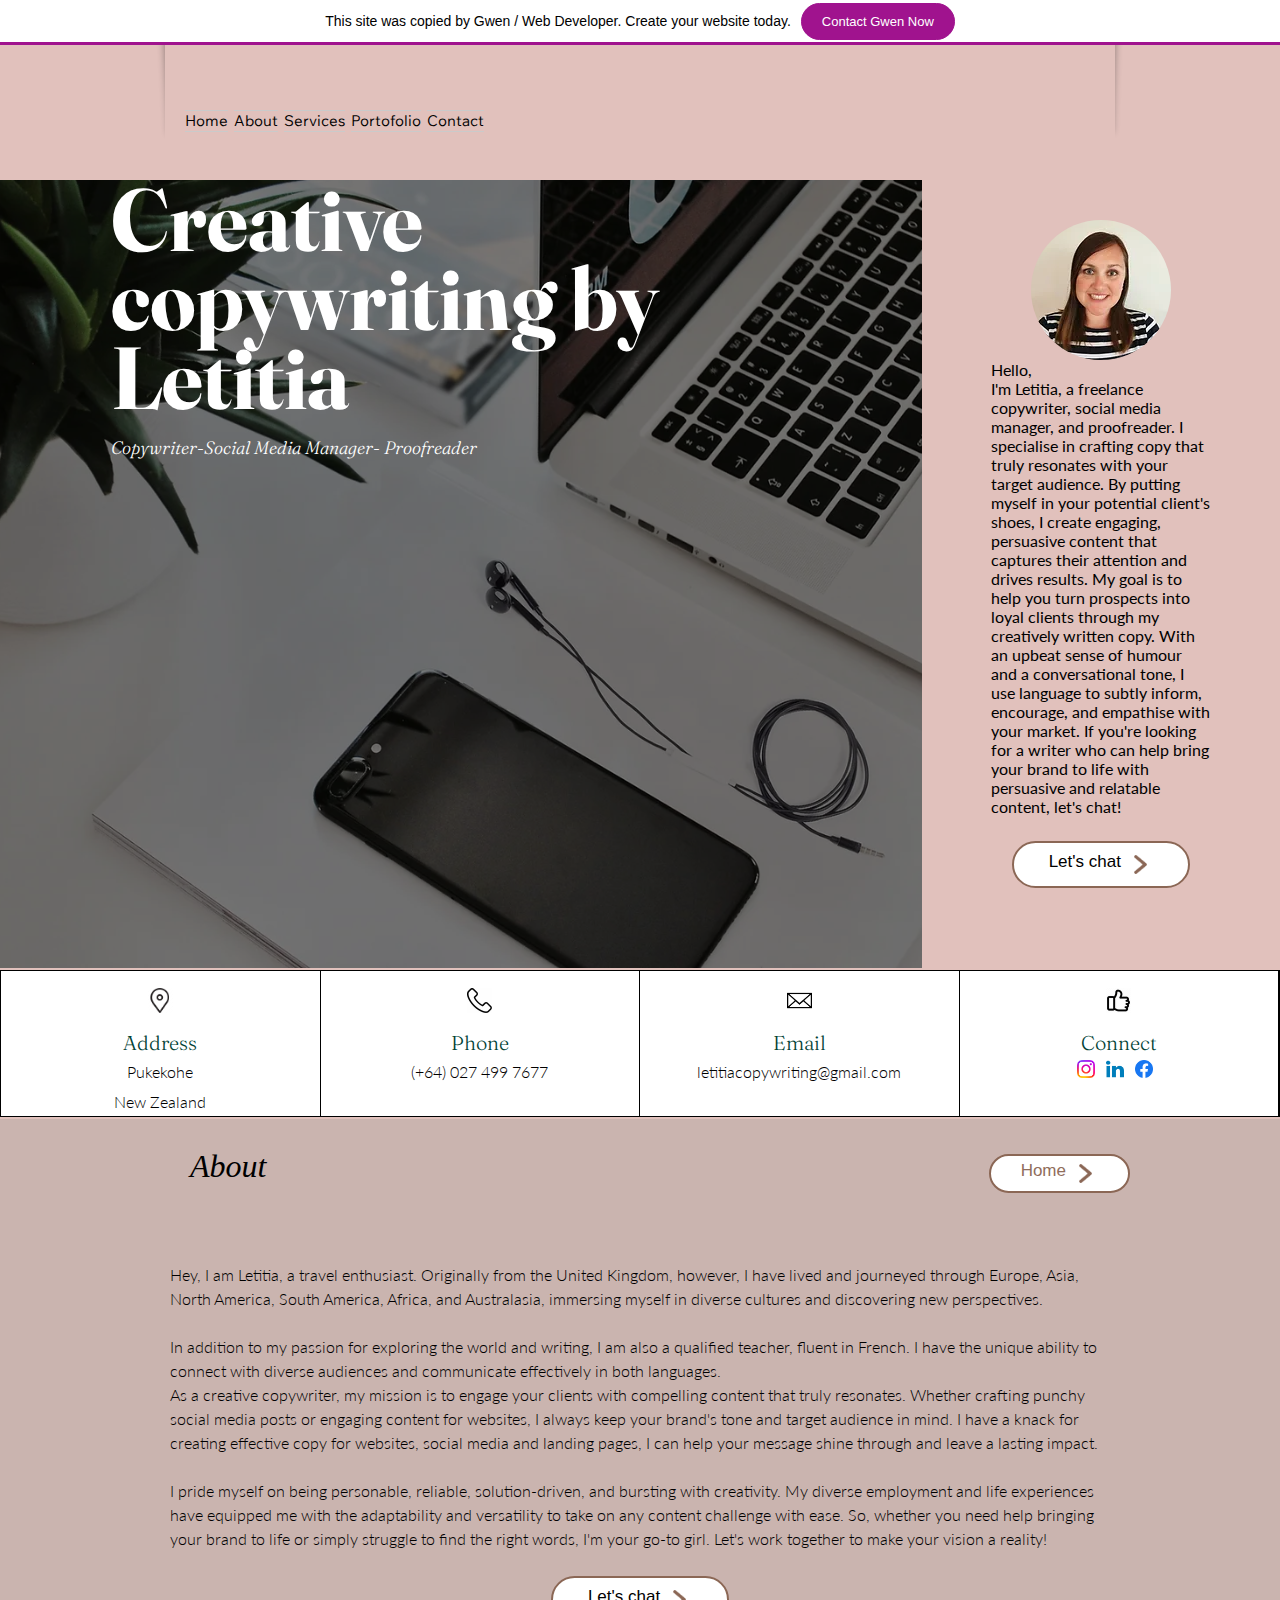
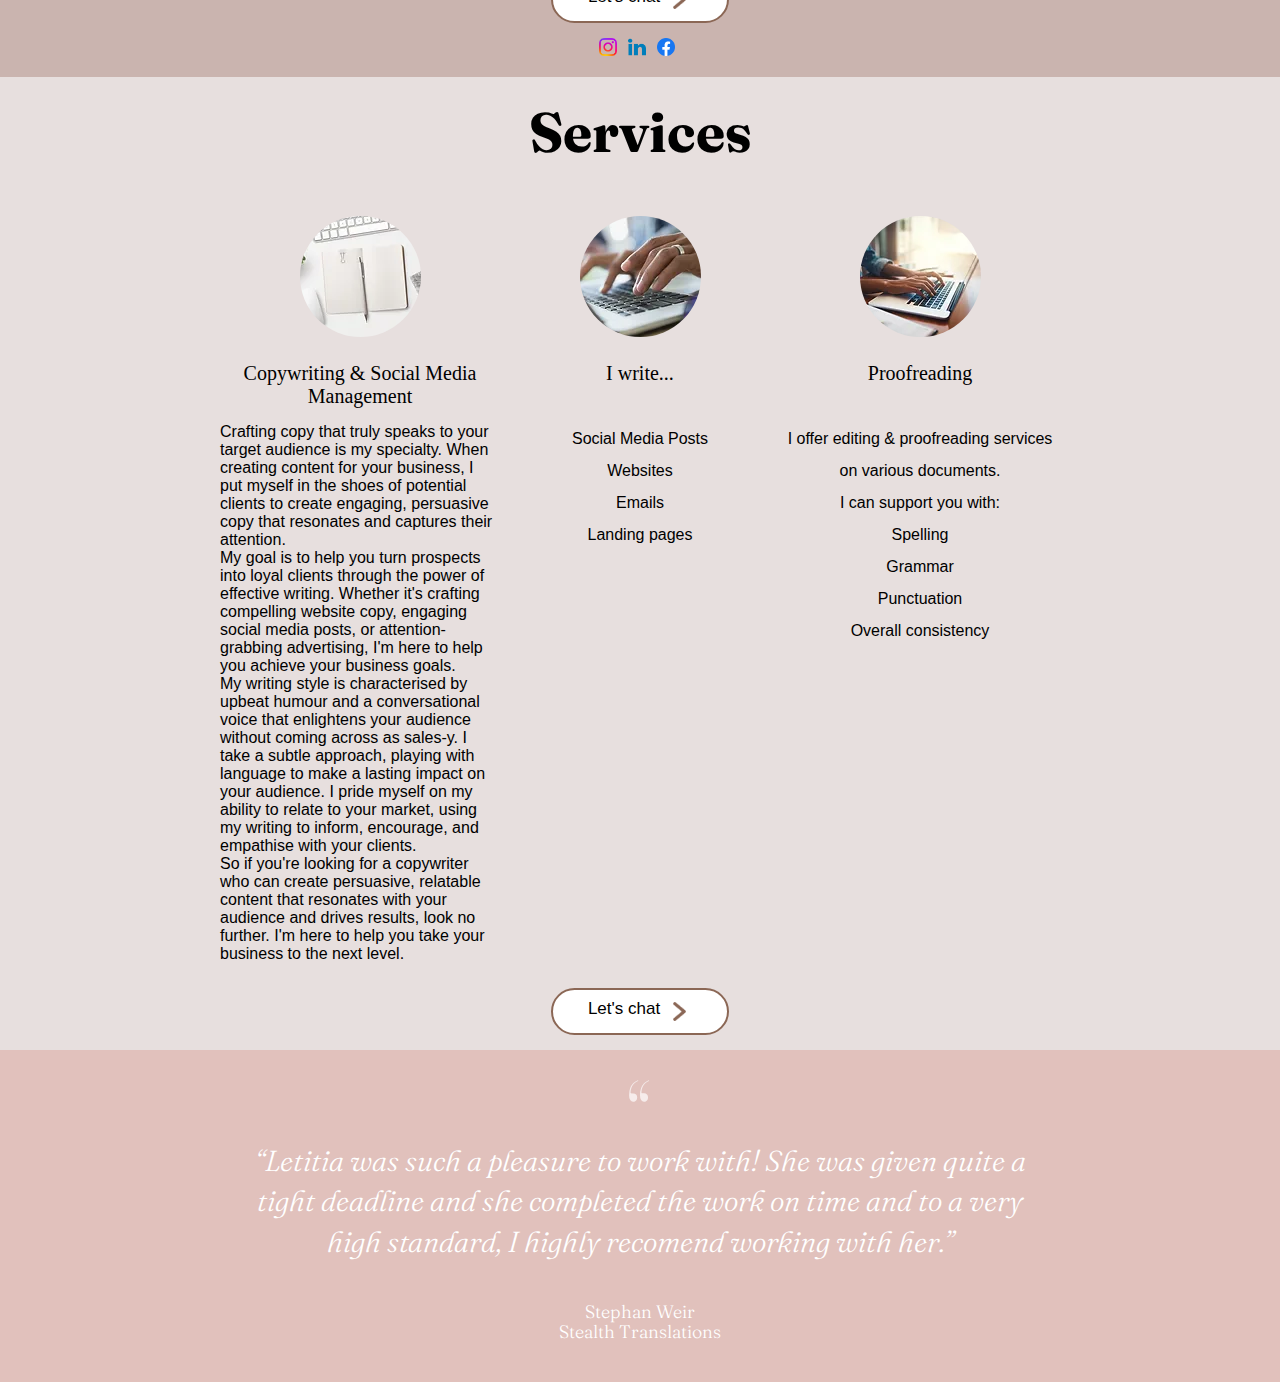
<file: index.html>
<!DOCTYPE html>
<html lang="en">
    <head>
      <title>
        Home
      </title>

      <link rel="preconnect" href="https://fonts.googleapis.com">
      <link rel="preconnect" href="https://fonts.gstatic.com" crossorigin>
      <link href="https://fonts.googleapis.com/css2?family=Fraunces:wght@300;400;700&family=Lato:ital,wght@0,300;0,400;1,400&family=Wix+Madefor+Text&amily=Playfair+Display&display=swap" rel="stylesheet">

      <link rel="stylesheet" type="text/css" href="styles.css" />
    </head>
    <body>
      <!-- header to introduce myself -->
      
      <a class="link-github" href="https://github.com/Gwen-lego">
        <header>
          This site was copied by Gwen / Web Developer. Create your website today.
        <span class="contact-gwen">
          Contact Gwen Now
        </span>
        </header>
      </a>
      <!-- navigation bar -->
      <nav>
        <div class="nav-menu shadow">
          <a class="link home" id="Home" href="index.html#Home">Home</a>
          <a class="link about" href="#about-me-container">About</a>
          <a class="link services" href="#services">Services</a>
          <a class="link portofolio" href="portofolio.html#Portofolio">Portofolio</a>
          <a class="link contact" href="contact.html#Contact">Contact</a>
          
        </div>
      </nav>

      <!-- main content photo title and profile description on the side-->
      <main>
        <div class="main-picture-container">
          <div class="website-title">
            <h1>
              Creative copywriting by Letitia </h1>
            <p>Copywriter-Social Media Manager- Proofreader</p>
          </div>
        </div>

        <div class="profile">
          <img class="profile-picture" src="images/Letitia-picture.webp" alt="Letitia profile picture">
          <p>
            Hello,
            <br />
            I'm Letitia, a freelance copywriter, social media manager, and proofreader. I specialise in crafting copy that truly resonates with your target audience. By putting myself in your potential client's shoes, I create engaging, persuasive content that captures their attention and drives results.
            My goal is to help you turn prospects into loyal clients through my creatively written copy. With an upbeat sense of humour and a conversational tone, I use language to subtly inform, encourage, and empathise with your market.
            If you're looking for a writer who can help bring your brand to life with persuasive and relatable content, let's chat!
          </p>
          <div class="chat-button-container">
            <a class="chat-window" href="">
              <button class="chat-button">
                Let's chat
                <img class="right-arrow" src="images/right-arrow.png" alt="right arrow">
              </button>
            </a> 
          </div>
        </div>
      </main>

      <!-- media, contacts -->

      <div class="media">
        <div class="item">
          <img class="icons" src="images/geolocation.png" alt="address icon">
        </div>
        <div class="item">
          <img class="icons" src="images/phone.png" alt="phone icon">
        </div>
        <div class="item">
          <img class="icons" src="images/mail.png" alt="mail icon">
        </div>
        <div class="item">
          <img class="icons" src="images/thumbs up.png" alt="thumbs up icon">
        </div>
        <div class="item">
          <h2>
            Address
          </h2>
        </div>
        <div class="item">
          <h2>
            Phone
          </h2>
        </div>
        <div class="item">
          <h2>
            Email
          </h2>
        </div>
        <div class="item">
          <h2>
            Connect
          </h2>
        </div>
        <div class="item">
          <p>
            Pukekohe
          </p>
        </div>
        <div class="item">
          <p>
            (+64) 027 499 7677
          </p>
        </div>
        <div class="item">
          <p>
            letitiacopywriting@gmail.com
          </p>
        </div>
        <div class="item">
          <div class="social-media">
            <img class="social-media-icon" src="images/insta.png" alt="instagram logo">
            <img class="social-media-icon" src="images/in.png" alt="linkedin logo">
            <img class="social-media-icon" src="images/fb.png" alt="facebook logo">
          </div>
        </div>
        <div class="item">
          <p>
            New Zealand
          <p>
        </div>
        <div class="item"></div>
        <div class="item"></div>
        <div class="item"></div>
      </div>

      <!-- Text / description about me -->

      <article id="about-me-container">
        <div class="about-me-content">
            <div class="about-home">
              <div class="title-about">
                About
              </div>
              <div>
                <button class="home-button" href="index.html#home" >
                  Home
                  <img class="right-arrow" src="images/right-arrow.png" alt="right arrow">
                </button>
              </div>
              
            </div>
          <p>Hey, I am Letitia, a travel enthusiast. Originally from the United Kingdom, however, I have lived and journeyed through Europe, Asia, North America, South America, Africa, and Australasia, immersing myself in diverse cultures and discovering new perspectives.</p>
          <br />
          <p>In addition to my passion for exploring the world and writing, I am also a qualified teacher, fluent in French. I have the unique ability to connect with diverse audiences and communicate effectively in both languages.</p>
          <p>As a creative copywriter, my mission is to engage your clients with compelling content that truly resonates. Whether crafting punchy social media posts or engaging content for websites, I always keep your brand's tone and target audience in mind. I have a knack for creating effective copy for websites, social media and landing pages, I can help your message shine through and leave a lasting impact.</p>
          <br />
          <p>I pride myself on being personable, reliable, solution-driven, and bursting with creativity. My diverse employment and life experiences have equipped me with the adaptability and versatility to take on any content challenge with ease. So, whether you need help bringing your brand to life or simply struggle to find the right words, I'm your go-to girl. Let's work together to make your vision a reality!</p>
          <div class="chat-button-container">
            <a class="chat-window" href="">
              <button class="chat-button">
                Let's chat
                <img class="right-arrow" src="images/right-arrow.png" alt="right arrow">
              </button>
            </a> 
          </div>
          
          <div class="social-media">
            <img class="social-media-icon" src="images/insta.png" alt="instagram logo">
            <img class="social-media-icon" src="images/in.png" alt="linkedin logo">
            <img class="social-media-icon" src="images/fb.png" alt="facebook logo">
          </div>
        </div>
        
      </article>


      <!-- services -->


      <section id="services">
        <h4>Services</h4>

        <div class="services-3columns">
            <img class="picture-notepad services-picture" src="images/Notepad.webp" alt="notepad">
            <img class="picture-typing1 services-picture" src="images/Typing.webp" alt="hand typing laptop">
            <img class="picture-typing2 services-picture" src="images/Working.webp" alt="hand typing laptop">

            <h5>
              Copywriting & Social Media Management
            </h5>
            <h5>
              I write...
            </h5>
            <h5>
              Proofreading
            </h5>
            <p class="align-left">
              Crafting copy that truly speaks to your target audience is my specialty. When creating content for your business, I put myself in the shoes of potential clients to create engaging, persuasive copy that resonates and captures their attention.
              <br />
              My goal is to help you turn prospects into loyal clients through the power of effective writing. Whether it's crafting compelling website copy, engaging social media posts, or attention-grabbing advertising, I'm here to help you achieve your business goals.
              <br />
              My writing style is characterised by upbeat humour and a conversational voice that enlightens your audience without coming across as sales-y. I take a subtle approach, playing with language to make a lasting impact on your audience. I pride myself on my ability to relate to your market, using my writing to inform, encourage, and empathise with your clients.
              <br />
              So if you're looking for a copywriter who can create persuasive, relatable content that resonates with your audience and drives results, look no further. I'm here to help you take your business to the next level.
            </p>  
            <p class="line-height">
              Social Media Posts
              <br />
              Websites
            <br />
              Emails
              <br />
              Landing pages
            </p>
            <p class="line-height">
              I offer editing & proofreading services on various documents.
              <br />
              I can support you with:
              <br />
              Spelling
              <br />
              Grammar
              <br />
              Punctuation
              <br />
              Overall consistency
            </p>
          </div>
        </div>
        <div class="chat-button-container">
          <a class="chat-window" href="">
            <button class="chat-button">
              Let's chat
              <img class="right-arrow" src="images/right-arrow.png" alt="right arrow">
            </button>
          </a> 
        </div>
      </section>

      <!--  feedback -->

      <footer>
        <p class="feedback">
          &ldquo;
        </p>
        <cite>
          &ldquo;Letitia was such a pleasure to work with! She was given quite a tight deadline and she completed the work on time and to a very high standard, I highly recomend working with her.&rdquo;
        </cite>
        <p class="owner-review"> 
          Stephan Weir
          <br />
          Stealth Translations 
        </p>
      </footer>
    </body>
</html>


<section></section>
<aside></aside>
<article></article>
<aside></aside>
</file>
<file: styles.css>
* {
    box-sizing: border-box;
    padding: 0;
    margin: 0;
}
:root {
    --fraunces: 'Fraunces', serif;
    --lato: 'Lato', sans-serif;
    --madefor: 'Wix Madefor Text', sans-serif;

    --dark-green: #014235;
}
:target {
    text-decoration-color: black;
}
a {
    text-decoration: none;
}

body {
    background: #E1C1BC;
    font-size: 16px;
}

/* header link to the creator */


header {
    height: 45px;
    background: #EFF1F2;
    border-bottom: 3px solid #A0138E;
    display: flex;
    justify-content: center;
    align-items: center;
    font-family: Arial, Helvetica, sans-serif;
    font-size: 14px;
    color: black;
    position: fixed;
    top: 0;
    left: 0;
    right: 0;
    z-index: 100;

}
.link-github{
    text-decoration: none;
}
.contact-gwen {
    border: 1px solid #A0138E;
    margin: 0;
    font-size: 13px;
    background: #EFF1F2;
    color: #A0138E;
    font-weight: 500;
    padding: 10px 20px;
    margin-left: 10px;
    border-radius: 25px;
}
header:hover {
    background: white;
}
header:hover .contact-gwen {
    background-color: #A0138E;
    color: white;
}

/* Navigation bar */


nav{
    height: 180px;
    display: flex;
    justify-content: center;

}   
.nav-menu {
    position: relative;
    width: 950px;
    display: flex;
    align-items: end;
    padding-bottom: 50px;
    font-family: var(--madefor);
    padding-left: 20px;
    background: #E1C1BC;
}
.nav-menu::before, .nav-menu::after {
    position: absolute;
    z-index: -5;
    content:'';
    width: 20%;
    height: 80%;
    top: -10px;
    left: 5px;
    /* -moz-box-shadow: -12px 0px 5px -5px rgba(0, 0, 0, 0.333);
    -webkit-box-shadow: -12px 0px 5px -5px rgba(0, 0, 0, 0.333);*/
    box-shadow: -10px 0px 7px -5px rgba(0, 0, 0, 0.333); 
    transform: rotate(-3deg);
    /* -webkit-transform: rotate(-2deg);
    -moz-transform: rotate(-2deg);
    -o-transform: rotate(-2deg);
    -ms-transform: rotate(-2deg); */
    background: grey;
}

.nav-menu::after {
    transform: rotate(182deg);
    right: 5px;
    left: auto;


}


nav a {
    font-size: 15px;
    font-weight: 100;
    color: black;
    text-decoration: none;
    margin-right: 6px;
    text-decoration: underline overline;
    text-decoration-color: #CACACA;
    text-underline-offset: 5px;
    z-index: 15;
    position: relative;
}
nav a:hover {
    text-decoration-color: black;
}

main {
    display: grid;
    grid-template-columns: 72% 28%;
}



/* main content photo title and profile description on the side */

.main-picture-container {
    background-image: url(images/Laptop-phone-workstation.webp);
    width: 100%;
    background-color: rgb(143, 143, 143);
    background-size: cover;
    background-repeat: none;
    background-position: center;
    background-color: rgb(121, 121, 121);
    background-blend-mode: multiply;
    display: flex;
    justify-content: center;
}
.website-title {
    color: white;
    font-family: var(--fraunces);
    z-index: 2;
    line-height: 0.9;
}
h1 {
    width: 700px;
    font-size: 88px;
}
.website-title p {
    font-size: 18px;
    font-style: italic;
    font-weight: 300;
    margin-top: 22px;
}
.profile {
    font-family: var(--lato);
    display: flex;
    flex-direction: column;
    align-items: center;
    width: 220px;
    margin: auto;
    padding-bottom: 80px;
}
.profile-picture {
    width: 140px;
    border-radius: 50%;
    border: none;
    margin-top: 40px;
}
.chat-button-container {
    display: flex;
    justify-content: center;
}

.chat-button {
    margin: auto;
    cursor: pointer;
    background: white;
    border: 2px solid #8B6755;
    border-radius: 25px;
    padding: 9px 35px;
    margin-top: 25px;
    font-weight: 200;
    font-size: 17px;
    display: flex;
    justify-content: center;
}
button:hover .right-arrow {
    width: 35px;
}
button img {
    filter: invert(41%) sepia(25%) saturate(518%) hue-rotate(335deg) brightness(98%) contrast(92%);
    width: 25px;
    margin-left: 7px;
}
/* media */

.media {
    display: grid;
    grid-template-columns: repeat(4, minmax(230px, 1fr));
    grid-template-rows: 58px 27px 30px 30px;
    background: white;
    margin: 2px 0px;
    border: 1px solid black;
}
.item {
    border-right: 1px solid black;
    width: 100%;
    height: 100%;
    display: flex;
    justify-content: center;
    align-items: center;
}

.icons {
    width: 25px;
}
.social-media-icon {
    width: 18px;
    margin-right: 7px;
}
h2 {
    color: var(--dark-green);
    font-family: var(--fraunces);
    font-weight: 300;
    font-size: 20px;
}
.media p {
    font-family: var(--lato);
    font-weight: 300;
}

/* ABOUT DIV */

#about-me-container {
    font-family: var(--lato);
    background: #CAB4AF;
    font-weight: 300;
    line-height: 1.5em;
}
.about-me-content {
    width: 940px;
    margin: auto;
    padding-top: 35px;
}

.about-home {
    display: flex;
    justify-content: space-between;
    margin: 0px -20px 70px 20px;
}
.title-about {
    font-size: 32px;
    font-style: italic;
    font-family: 'Playfair Display', serif;
}


.home-button {
    margin: auto;
    background: white;
    border: 2px solid #8B6755;
    color: #906D5C;
    border-radius: 25px;
    padding: 5px 30px;
    display: flex;
    justify-content: center;
    font-weight: 200;
    font-size: 17px;
}
.social-media {
    padding: 15px;
    text-align: center;
}

/* Services */
#services {
    background: #E7DFDE;
    margin: auto;
    min-height: 100vh;
    padding-bottom: 15px;
}
h4 {
    text-align: center;
    font-size: 56px;
    font-family: var(--fraunces);
    font-weight: 700;
    padding: 20px 0px 50px 0px;
    
}

.services-3columns {
    display: grid;
    grid-template-columns: repeat(3, 280px);
    text-align: center;
    justify-content: center;
    margin: auto;
}
.services-picture {
    border-radius: 50%;
    margin: auto;
    margin-bottom: 25px;
}
h5 {
    font-size: 20px;
    font-weight: normal;
    margin-bottom: 15px;
}
.services-3columns p {
    font-weight: 400;
    font-family: Arial, Helvetica, sans-serif;
}
.align-left{
    text-align: left;
}
.line-height {
    line-height: 2em;
}

/* footer */


footer {
    color: #FFFFFF;
    font-size: 29px;
    width: 815px;
    display: flex;
    flex-direction: column;
    text-align: center;
    font-family: var(--fraunces);
    font-weight: 300;
    margin: auto;
    line-height: 1.4em;
}
.feedback {
    color: #F6ECEB;
    font-size: 100px;
    padding-top: 50px;
}
.owner-review {
    font-size: 18px;
    margin: 40px;
    line-height: 1.1em;
}
</file>
